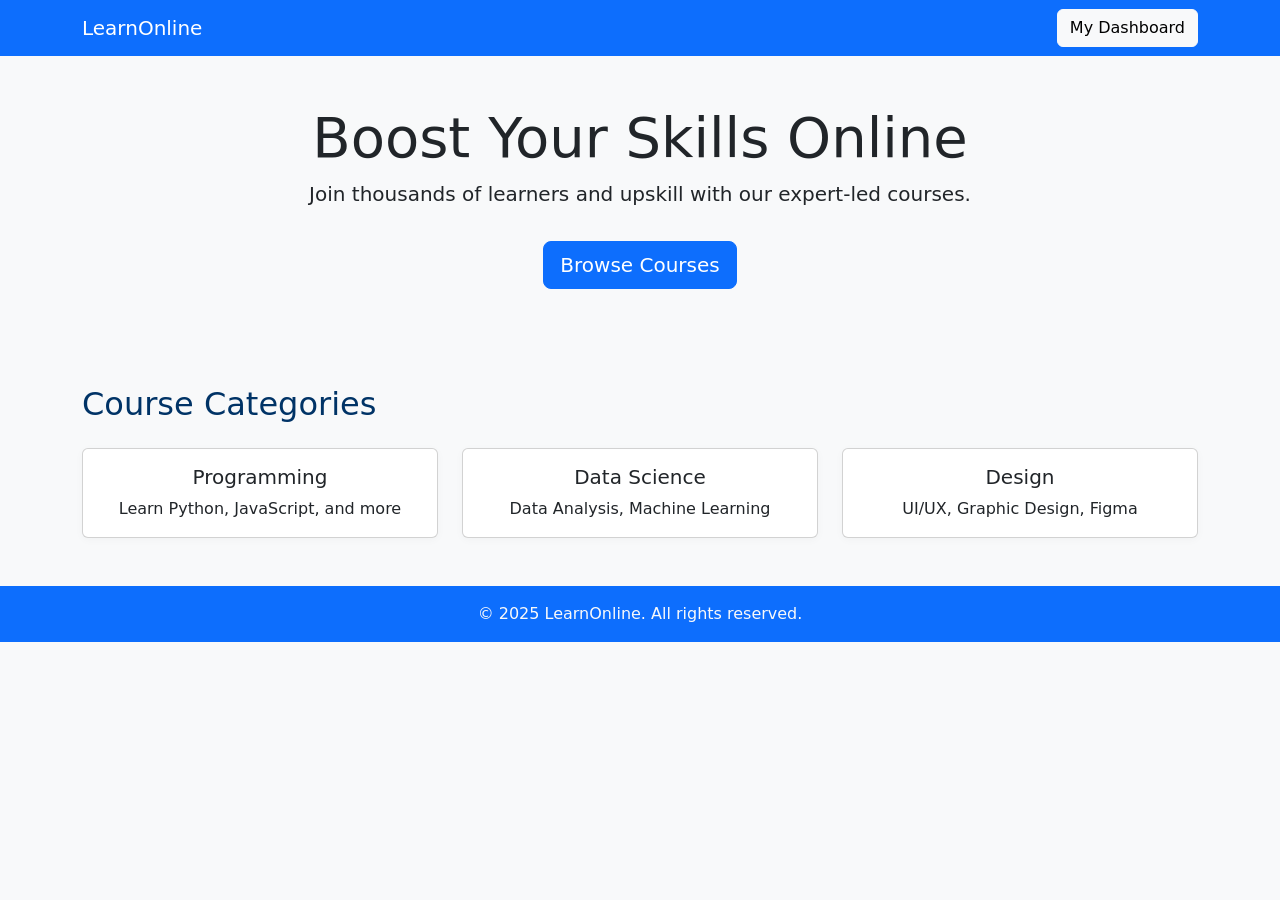
<file: project/igapp/static/index.html>
<!DOCTYPE html>
<html lang="en">
<head>
  <meta charset="UTF-8">
  <title>Online Learning Platform | Home</title>
  <link href="https://cdn.jsdelivr.net/npm/bootstrap@5.3.3/dist/css/bootstrap.min.css" rel="stylesheet">
  <link href="css/styles.css" rel="stylesheet">
</head>
<body>
  <nav class="navbar navbar-expand-lg navbar-dark bg-primary">
    <div class="container">
      <a class="navbar-brand" href="#">LearnOnline</a>
      <div>
        <a class="btn btn-light" href="dashboard.html">My Dashboard</a>
      </div>
    </div>
  </nav>
  <header class="bg-light py-5 text-center">
    <div class="container">
      <h1 class="display-4">Boost Your Skills Online</h1>
      <p class="lead">Join thousands of learners and upskill with our expert-led courses.</p>
      <a href="courses.html" class="btn btn-primary btn-lg mt-3">Browse Courses</a>
    </div>
  </header>
  <section class="container my-5">
    <h2 class="mb-4">Course Categories</h2>
    <div class="row g-4">
      <div class="col-md-4">
        <div class="card h-100 text-center">
          <div class="card-body">
            <h5 class="card-title">Programming</h5>
            <p class="card-text">Learn Python, JavaScript, and more</p>
          </div>
        </div>
      </div>
      <div class="col-md-4">
        <div class="card h-100 text-center">
          <div class="card-body">
            <h5 class="card-title">Data Science</h5>
            <p class="card-text">Data Analysis, Machine Learning</p>
          </div>
        </div>
      </div>
      <div class="col-md-4">
        <div class="card h-100 text-center">
          <div class="card-body">
            <h5 class="card-title">Design</h5>
            <p class="card-text">UI/UX, Graphic Design, Figma</p>
          </div>
        </div>
      </div>
    </div>
  </section>
  <footer class="bg-primary text-light text-center py-3">
    &copy; 2025 LearnOnline. All rights reserved.
  </footer>
</body>
</html>
</file>
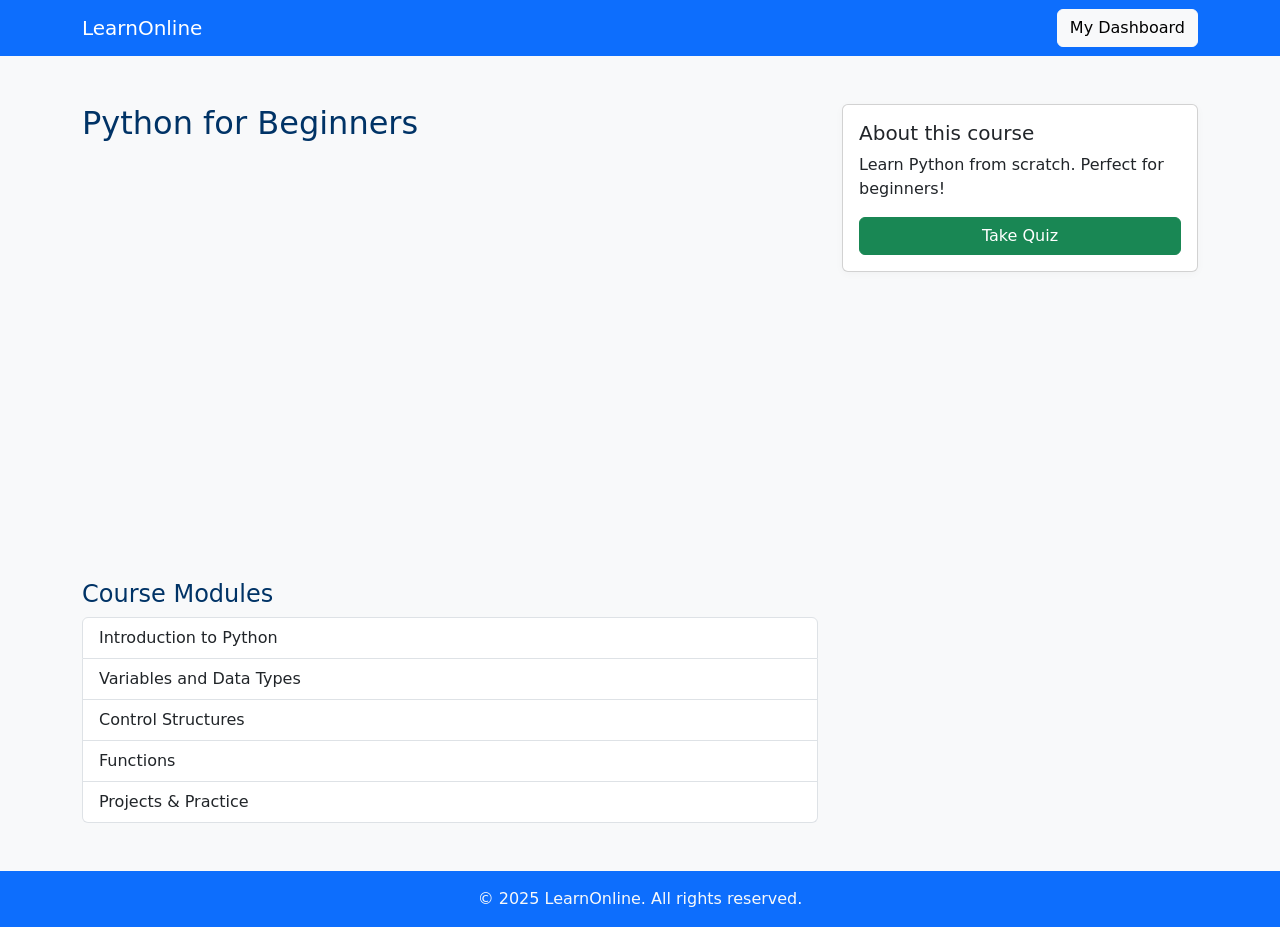
<file: project/igapp/static/course-detail.html>
<!DOCTYPE html>
<html lang="en">
<head>
  <meta charset="UTF-8">
  <title>Course Detail | LearnOnline</title>
  <link href="https://cdn.jsdelivr.net/npm/bootstrap@5.3.3/dist/css/bootstrap.min.css" rel="stylesheet">
  <link href="css/styles.css" rel="stylesheet">
</head>
<body>
  <nav class="navbar navbar-expand-lg navbar-dark bg-primary">
    <div class="container">
      <a class="navbar-brand" href="index.html">LearnOnline</a>
      <div>
        <a class="btn btn-light" href="dashboard.html">My Dashboard</a>
      </div>
    </div>
  </nav>
  <div class="container my-5">
    <div class="row">
      <div class="col-md-8">
        <h2>Python for Beginners</h2>
        <!-- Course Video Section -->
        <div class="ratio ratio-16x9 mb-3">
          <iframe src="https://www.youtube.com/embed/rfscVS0vtbw" title="Course Video" allowfullscreen></iframe>
        </div>
        <h4>Course Modules</h4>
        <ul class="list-group">
          <li class="list-group-item">Introduction to Python</li>
          <li class="list-group-item">Variables and Data Types</li>
          <li class="list-group-item">Control Structures</li>
          <li class="list-group-item">Functions</li>
          <li class="list-group-item">Projects & Practice</li>
        </ul>
      </div>
      <div class="col-md-4">
        <div class="card p-3 mb-3">
          <h5>About this course</h5>
          <p>Learn Python from scratch. Perfect for beginners!</p>
          <a href="quiz.html" class="btn btn-success">Take Quiz</a>
        </div>
      </div>
    </div>
  </div>
  <footer class="bg-primary text-light text-center py-3">
    &copy; 2025 LearnOnline. All rights reserved.
  </footer>
</body>
</html>
</file>
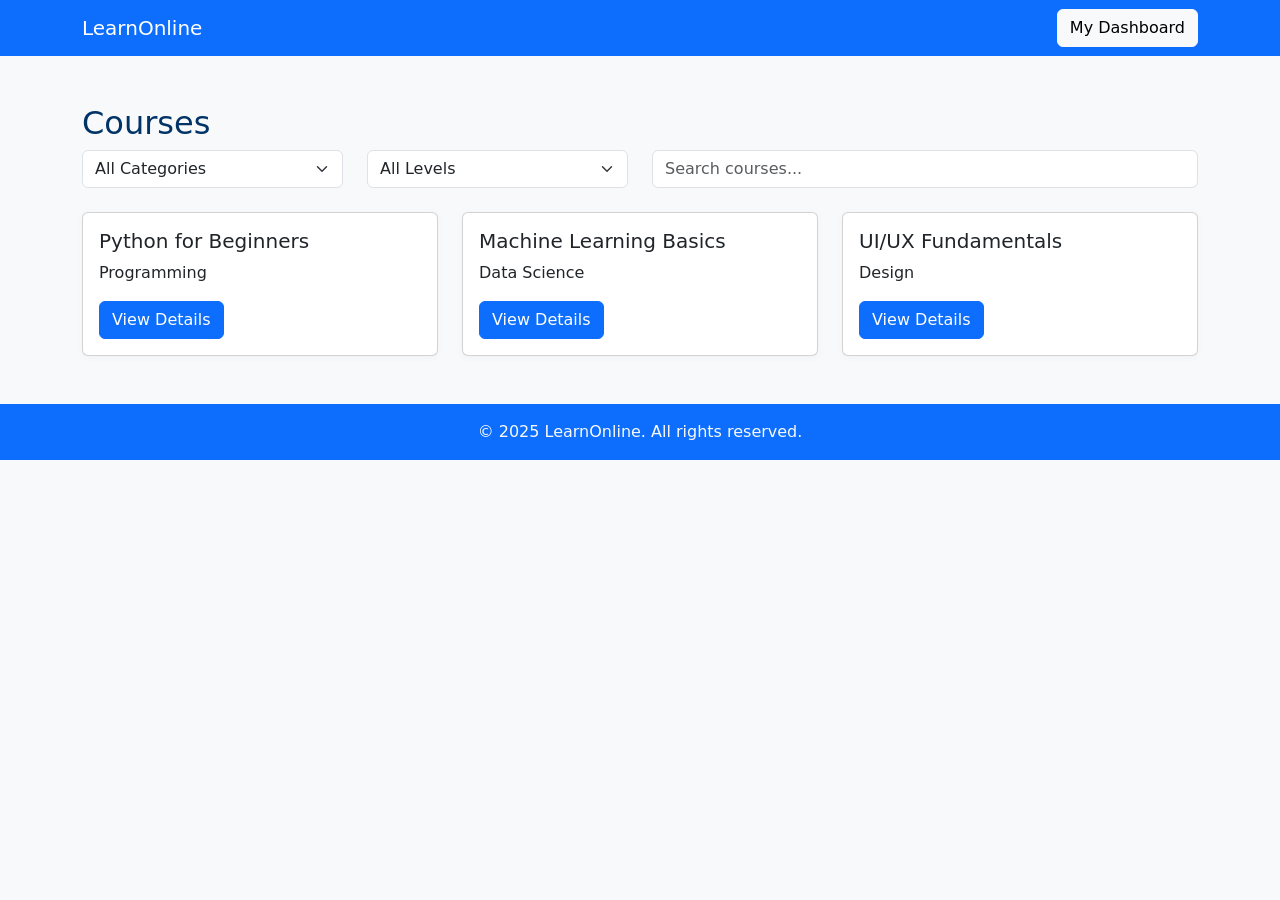
<file: project/igapp/static/courses.html>
<!DOCTYPE html>
<html lang="en">
<head>
  <meta charset="UTF-8">
  <title>Courses | LearnOnline</title>
  <link href="https://cdn.jsdelivr.net/npm/bootstrap@5.3.3/dist/css/bootstrap.min.css" rel="stylesheet">
  <link href="css/styles.css" rel="stylesheet">
</head>
<body>
  <nav class="navbar navbar-expand-lg navbar-dark bg-primary">
    <div class="container">
      <a class="navbar-brand" href="index.html">LearnOnline</a>
      <div>
        <a class="btn btn-light" href="dashboard.html">My Dashboard</a>
      </div>
    </div>
  </nav>
  <div class="container my-5">
    <h2>Courses</h2>
    <div class="row mb-4">
      <div class="col-md-3">
        <select class="form-select">
          <option selected>All Categories</option>
          <option>Programming</option>
          <option>Data Science</option>
          <option>Design</option>
        </select>
      </div>
      <div class="col-md-3">
        <select class="form-select">
          <option selected>All Levels</option>
          <option>Beginner</option>
          <option>Intermediate</option>
          <option>Advanced</option>
        </select>
      </div>
      <div class="col-md-6">
        <input type="text" class="form-control" placeholder="Search courses...">
      </div>
    </div>
    <div class="row g-4">
      <div class="col-md-4">
        <div class="card h-100">
          <div class="card-body">
            <h5 class="card-title">Python for Beginners</h5>
            <p class="card-text">Programming</p>
            <a href="course-detail.html" class="btn btn-primary">View Details</a>
          </div>
        </div>
      </div>
      <div class="col-md-4">
        <div class="card h-100">
          <div class="card-body">
            <h5 class="card-title">Machine Learning Basics</h5>
            <p class="card-text">Data Science</p>
            <a href="course-detail.html" class="btn btn-primary">View Details</a>
          </div>
        </div>
      </div>
      <div class="col-md-4">
        <div class="card h-100">
          <div class="card-body">
            <h5 class="card-title">UI/UX Fundamentals</h5>
            <p class="card-text">Design</p>
            <a href="course-detail.html" class="btn btn-primary">View Details</a>
          </div>
        </div>
      </div>
    </div>
  </div>
  <footer class="bg-primary text-light text-center py-3">
    &copy; 2025 LearnOnline. All rights reserved.
  </footer>
</body>
</html>
</file>
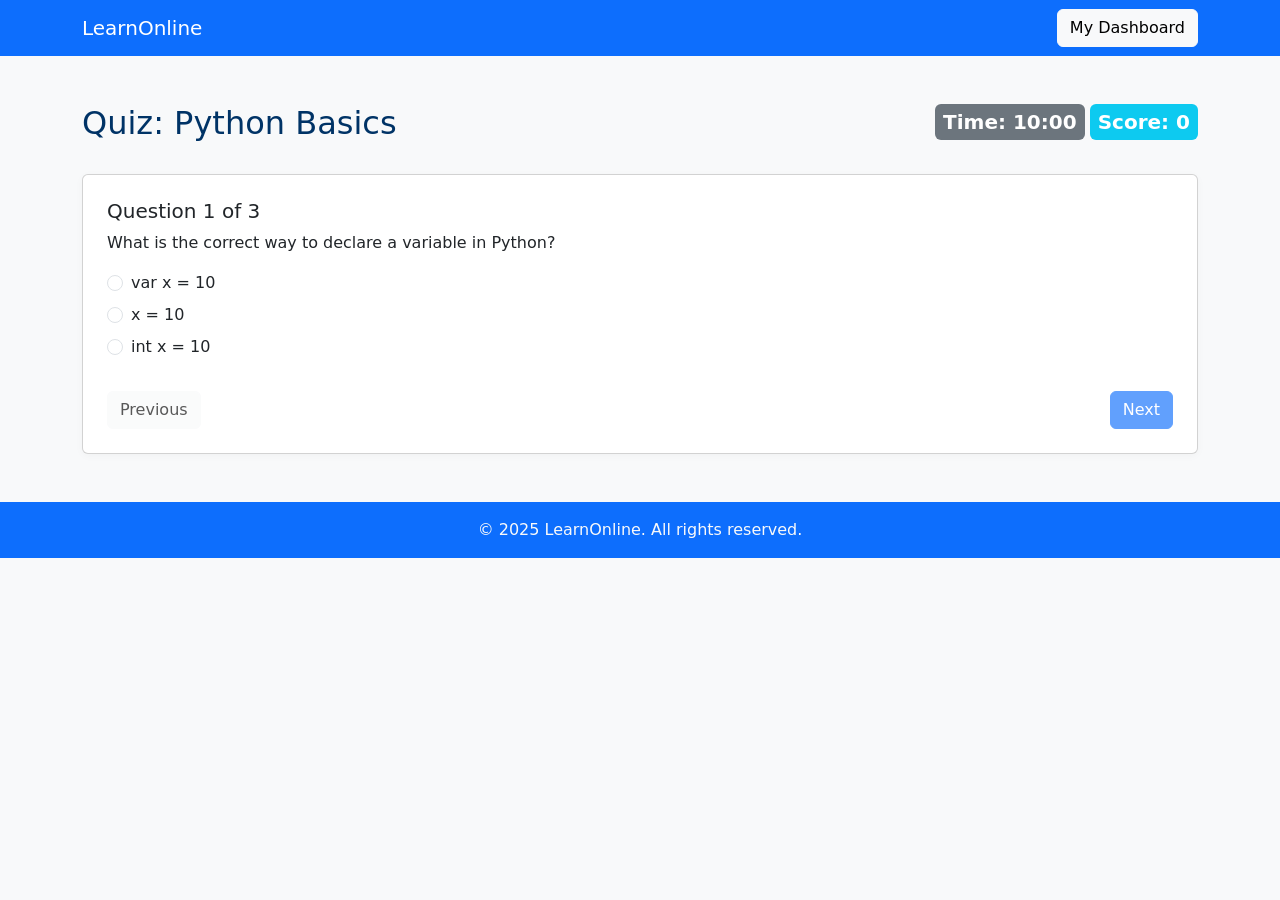
<file: project/igapp/static/quiz.html>
<!DOCTYPE html>
<html lang="en">
<head>
  <meta charset="UTF-8">
  <title>Quiz | LearnOnline</title>
  <link href="https://cdn.jsdelivr.net/npm/bootstrap@5.3.3/dist/css/bootstrap.min.css" rel="stylesheet">
  <link href="css/styles.css" rel="stylesheet">
  <style>
    .option-selected {
      background: #e7f3ff;
    }
    .disabled {
      pointer-events: none;
      opacity: 0.6;
    }
  </style>
</head>
<body>
  <nav class="navbar navbar-expand-lg navbar-dark bg-primary">
    <div class="container">
      <a class="navbar-brand" href="index.html">LearnOnline</a>
      <div>
        <a class="btn btn-light" href="dashboard.html">My Dashboard</a>
      </div>
    </div>
  </nav>
  <div class="container my-5">
    <div class="row mb-4">
      <div class="col">
        <h2>Quiz: Python Basics</h2>
      </div>
      <div class="col text-end">
        <span class="badge bg-secondary p-2 fs-5" id="timer">Time: 10:00</span>
        <span class="badge bg-info p-2 fs-5" id="score">Score: 0</span>
      </div>
    </div>
    <div id="quiz-area"></div>
    <div id="result-area" class="mt-4"></div>
  </div>
  <footer class="bg-primary text-light text-center py-3">
    &copy; 2025 LearnOnline. All rights reserved.
  </footer>
  <script>
    // Sample Quiz Data
    const questions = [
      {
        q: "What is the correct way to declare a variable in Python?",
        options: [
          "var x = 10",
          "x = 10",
          "int x = 10"
        ],
        answer: 1
      },
      {
        q: "Which of these is a valid function definition in Python?",
        options: [
          "function myFunc():",
          "def myFunc():",
          "func myFunc()"
        ],
        answer: 1
      },
      {
        q: "What does 'print(\"Hello\")' output?",
        options: [
          "Hello",
          "print(\"Hello\")",
          "Nothing"
        ],
        answer: 0
      }
    ];

    let current = 0;
    let selected = Array(questions.length).fill(null);
    let score = 0;
    let quizSubmitted = false;

    // Timer
    let totalSeconds = 600;
    let timerInterval = setInterval(function() {
      if (totalSeconds <= 0) {
        clearInterval(timerInterval);
        submitQuiz();
        document.getElementById('timer').innerText = "Time: 00:00";
        return;
      }
      totalSeconds--;
      let min = String(Math.floor(totalSeconds / 60)).padStart(2, '0');
      let sec = String(totalSeconds % 60).padStart(2, '0');
      document.getElementById('timer').innerText = `Time: ${min}:${sec}`;
    }, 1000);

    function renderQuiz() {
      let q = questions[current];
      let area = document.getElementById('quiz-area');
      let disabled = quizSubmitted ? "disabled" : "";
      let html = `
        <div class="card p-4 mb-3 ${disabled}">
          <h5>Question ${current + 1} of ${questions.length}</h5>
          <p>${q.q}</p>
          <div>`;
      q.options.forEach((opt, i) => {
        html += `
        <div class="form-check mb-2">
          <input class="form-check-input" type="radio" name="q${current}" id="q${current}a${i}" ${selected[current] === i ? "checked" : ""} onchange="selectOption(${i})" ${disabled}>
          <label class="form-check-label" for="q${current}a${i}">${opt}</label>
        </div>`;
      });
      html += `</div>
      <div class="mt-4 d-flex justify-content-between">`;
      html += `<button class="btn btn-light" onclick="prevQ()" ${current === 0 ? "disabled" : ""} ${disabled}>Previous</button>`;
      if(current < questions.length - 1) {
        html += `<button class="btn btn-primary" onclick="nextQ()" ${disabled} ${selected[current] === null ? "disabled" : ""}>Next</button>`;
      } else {
        html += `<button class="btn btn-success" onclick="submitQuiz()" id="submitBtn" ${disabled} ${selected[current] === null ? "disabled" : ""}>Submit Quiz</button>`;
      }
      html += `</div></div>`;
      area.innerHTML = html;
      updateScore();
    }

    window.selectOption = function(i) {
      if(quizSubmitted) return;
      selected[current] = i;
      renderQuiz();
    };

    window.nextQ = function() {
      if(current < questions.length - 1) {
        current++;
        renderQuiz();
      }
    };

    window.prevQ = function() {
      if(current > 0) {
        current--;
        renderQuiz();
      }
    };

    function updateScore() {
      let sc = 0;
      for(let i=0; i<questions.length; i++) {
        if(selected[i] === questions[i].answer) sc++;
      }
      document.getElementById('score').innerText = `Score: ${sc}`;
    }

    window.submitQuiz = submitQuiz;
    function submitQuiz() {
      if(quizSubmitted) return;
      quizSubmitted = true;
      clearInterval(timerInterval);
      let sc = 0;
      for(let i=0; i<questions.length; i++) {
        if(selected[i] === questions[i].answer) sc++;
      }
      document.getElementById('score').innerText = `Score: ${sc}`;
      document.getElementById('quiz-area').classList.add('disabled');
      let res = `<div class="alert alert-info"><strong>Quiz Submitted!</strong> Your score is ${sc} out of ${questions.length}.</div>`;
      document.getElementById('result-area').innerHTML = res;
      renderQuiz();
    }

    // Initial render
    renderQuiz();
  </script>
</body>
</html>
</file>
<file: project/igapp/static/css/styles.css>
body {
  background: #f8f9fa;
}
h2, h4 {
  color: #003366;
}
.card {
  box-shadow: 0 2px 8px rgba(0,0,0,0.03);
}
footer {
  position: relative;
  bottom: 0;
  width: 100%;
}
</file>
